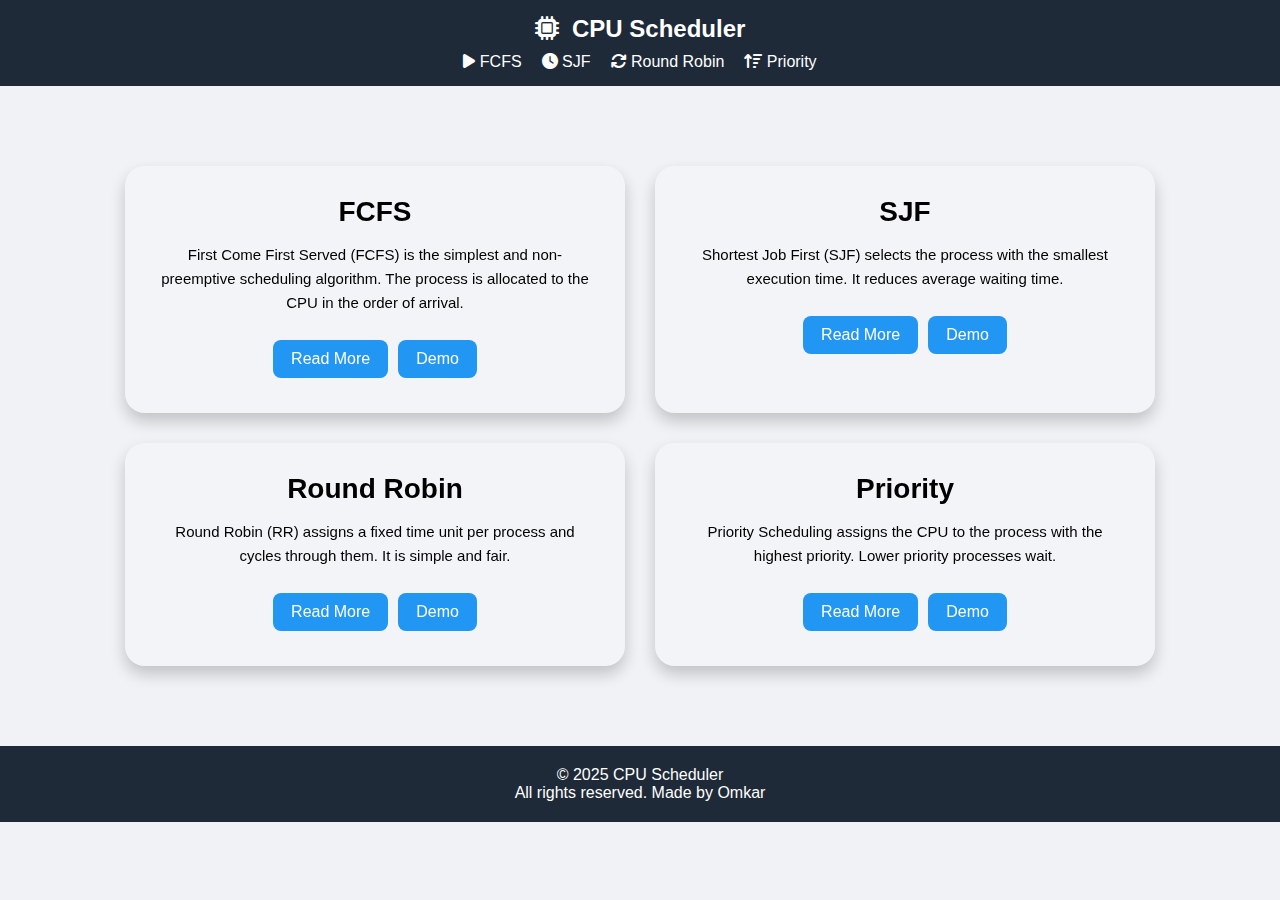
<file: index.html>
<!DOCTYPE html>
<html lang="en">
<head>
  <meta charset="UTF-8" />
  <meta name="viewport" content="width=device-width, initial-scale=1.0"/>
  <title>CPU Scheduler</title>
  <link rel="stylesheet" href="style.css" />
  <link rel="stylesheet" href="https://cdnjs.cloudflare.com/ajax/libs/font-awesome/6.5.0/css/all.min.css" />
</head>
<body>

  <!-- Navbar -->
  <nav class="navbar">
    <div class="logo"><i class="fas fa-microchip"></i>&nbsp; CPU Scheduler</div>
    <ul class="nav-links">
      <li><i class="fas fa-play"></i>&nbsp;<a href="#FCFS">FCFS</a></li>
      <li><i class="fas fa-clock"></i>&nbsp;<a href="#SJF">SJF</a></li>
      <li><i class="fas fa-sync"></i>&nbsp;<a href="#RR">Round Robin</a></li>
      <li><i class="fas fa-sort-amount-up"></i>&nbsp;<a href="#Priority">Priority</a></li>
    </ul>
  </nav>

  <!-- Card Container -->
  <div class="card-container">
    <!-- Card 1 -->
    <div class="card" id="FCFS">
      <div class="card-content">
        <h2>FCFS</h2>
        <p>First Come First Served (FCFS) is the simplest and non-preemptive scheduling algorithm. The process is allocated to the CPU in the order of arrival.</p>
        <div class="buttons">
          <a href="https://www.geeksforgeeks.org/dsa/first-come-first-serve-cpu-scheduling-non-preemptive/" class="btn">Read More</a>
          <a href="cpu.html" class="btn">Demo</a>
        </div>
      </div>
    </div>

    <!-- Card 2 -->
    <div class="card" id="SJF">
      <div class="card-content">
        <h2>SJF</h2>
        <p>Shortest Job First (SJF) selects the process with the smallest execution time. It reduces average waiting time.</p>
        <div class="buttons">
          <a href="https://www.geeksforgeeks.org/dsa/program-for-shortest-job-first-or-sjf-cpu-scheduling-set-1-non-preemptive/" class="btn">Read More</a>
          <a href="cpu.html"   class="btn">Demo</a>
        </div>
      </div>
    </div>

    <!-- Card 3 -->
    <div class="card" id="RR">
      <div class="card-content">
        <h2>Round Robin</h2>
        <p>Round Robin (RR) assigns a fixed time unit per process and cycles through them. It is simple and fair.</p>
        <div class="buttons">
          <a href="https://www.geeksforgeeks.org/operating-systems/round-robin-scheduling-in-operating-system/" class="btn">Read More</a>
          <a href="cpu.html"  class="btn">Demo</a>
        </div>
      </div>
    </div>

    <!-- Card 4 -->
    <div class="card" id="Priority">
      <div class="card-content">
        <h2>Priority</h2>
        <p>Priority Scheduling assigns the CPU to the process with the highest priority. Lower priority processes wait.</p>
        <div class="buttons">
          <a href="https://www.geeksforgeeks.org/operating-systems/priority-scheduling-in-operating-system/" class="btn">Read More</a>
          <a href="cpu.html"  class="btn">Demo</a>
        </div>
      </div>
    </div>

   
    
  </div>

  <!-- Footer -->
  <footer>
    <div>
      <p>&copy; 2025 CPU Scheduler</p>
      <p>All rights reserved. Made by Omkar</p>
    </div>
    
  </footer>

</body>
</html>
</file>
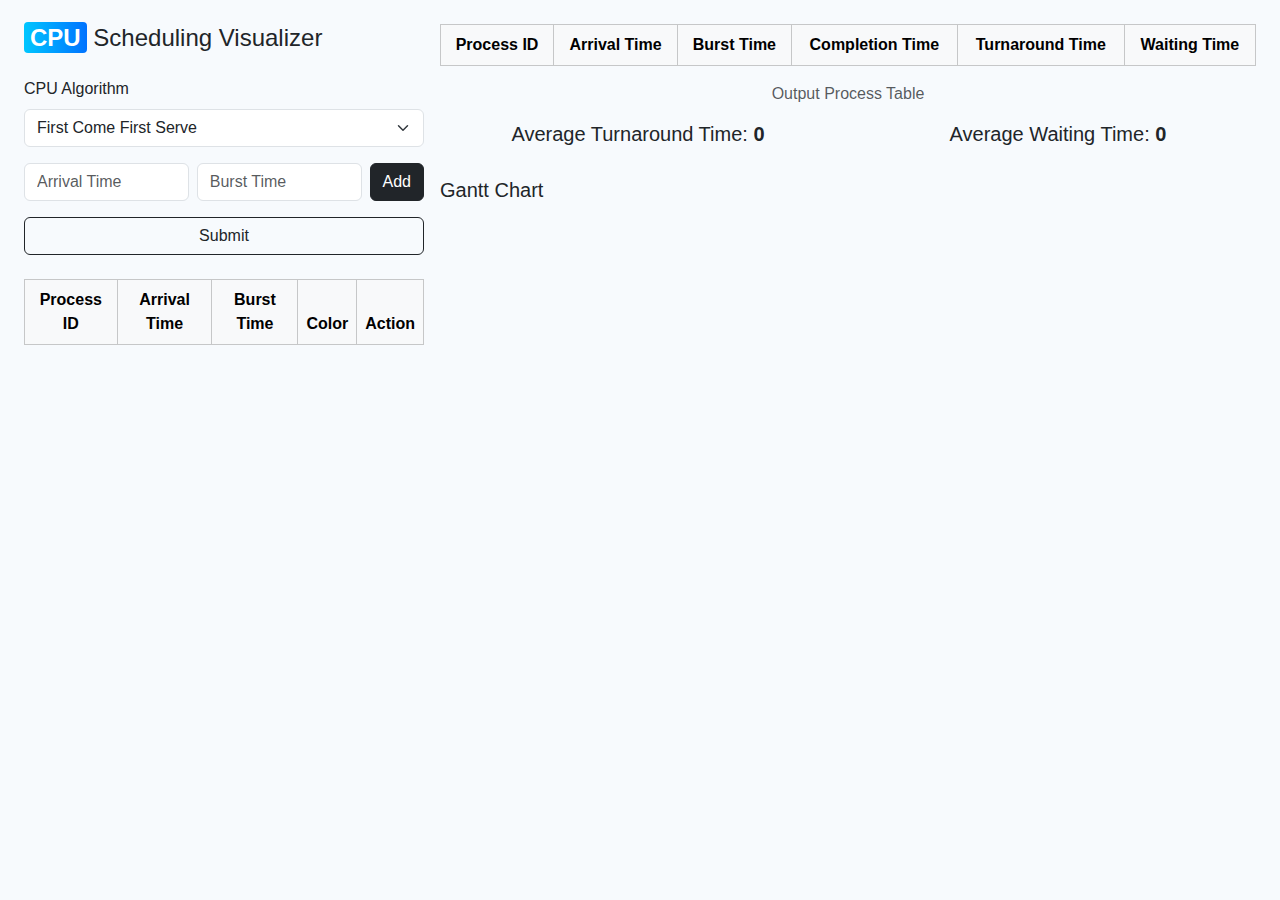
<file: cpu.html>
<!DOCTYPE html>
<html lang="en">
<head>
  <meta charset="UTF-8" />
  <meta name="viewport" content="width=device-width, initial-scale=1">

  <title>CPU Scheduling Visualizer</title>
  <link href="https://cdn.jsdelivr.net/npm/bootstrap@5.3.0/dist/css/bootstrap.min.css" rel="stylesheet" />
  <link rel="stylesheet" href="cpu.css">
</head>
<body>
<div class="container-fluid p-4">
  <div class="row gx-3 gy-4">
    <!-- Left panel -->
    <div class="col-md-4 col-12">
      <h4 class="title"><span>CPU</span> Scheduling Visualizer</h4>

      <label class="form-label mt-3">CPU Algorithm</label>
      <select id="algorithm" class="form-select mb-3" onchange="toggleTQ()">
        <option value="fcfs" selected>First Come First Serve</option>
        <option value="sjf">Shortest Job First</option>
        <option value="priority">Priority</option>
        <option value="rr">Round Robin</option>
      </select>

      <div class="d-flex gap-2 mb-3">
        <input class="form-control" id="arrival" placeholder="Arrival Time">
        <input class="form-control" id="burst" placeholder="Burst Time">
        <button class="btn btn-dark" onclick="addProcess()">Add</button>
      </div>
      <div id="priorityContainer" style="display: none;">
        <input class="form-control mb-3" id="priority" placeholder="Priority">
      </div>
      <div id="tqContainer" style="display: none;">
        <input type="number" id="timeQuantum" class="form-control mb-3" placeholder="Time Quantum">
      </div>

      <button class="btn btn-outline-dark w-100 mb-4" onclick="runSelectedAlgorithm()">Submit</button>

      <!-- Input Table -->
      <div class="table-responsive">
        <table class="table table-light table-bordered text-center" id="inputTable">
          <thead>
            <tr>
              <th>Process ID</th>
              <th>Arrival Time</th>
              <th>Burst Time</th>
              <th id="priorityHeader" style="display:none;">Priority</th>
              <th>Color</th>
              <th>Action</th>
            </tr>
          </thead>
          <tbody></tbody>
        </table>
      </div>
    </div>

    <!-- Right panel -->
    <div class="col-md-8 col-12">
      <div class="table-responsive">
        <table class="table table-bordered text-center" id="outputTable">
          <thead class="table-light">
            <tr>
              <th>Process ID</th>
              <th>Arrival Time</th>
              <th>Burst Time</th>
              <th>Completion Time</th>
              <th>Turnaround Time</th>
              <th>Waiting Time</th>
            </tr>
          </thead>
          <tbody></tbody>
        </table>
      </div>

      <p class="text-muted text-center">Output Process Table</p>

      <div class="row text-center my-3">
        <div class="col">
          <h5>Average Turnaround Time: <strong id="avgTat">0</strong></h5>
        </div>
        <div class="col">
          <h5>Average Waiting Time: <strong id="avgWt">0</strong></h5>
        </div>
      </div>

      <h5 class="mt-4">Gantt Chart</h5>
      <div class="overflow-auto mb-2" style="white-space: nowrap;" id="ganttChartContainer">
        <div class="d-inline-flex align-items-center" id="ganttChart"></div>
      <div class="overflow-auto" style="white-space: nowrap;">
        <div class="d-inline-flex gap-3 ps-1 mt-0" id="ganttTimes"></div>
      </div>
      </div>
    </div>
  </div>
</div>

<script src="script.js"></script>


</body>
</html>
</file>
<file: style.css>
* {
  margin: 0;
  padding: 0;
  box-sizing: border-box;
}

body {
  font-family: 'Segoe UI', sans-serif;
  background: #f0f2f5;
}


.navbar {
  display: flex;
  flex-direction: column;
  align-items: center;
  background: #1e2a38;
  color: white;
  padding: 15px 30px;
  position: sticky;
  top: 0;
  z-index: 1000;
}

.logo {
  font-size: 24px;
  font-weight: bold;
  margin-bottom: 10px;
}

.nav-links {
  list-style: none;
  display: flex;
  flex-wrap: wrap;
  justify-content: center;
  gap: 20px;
}

.nav-links li a {
  text-decoration: none;
  color: white;
  font-weight: 500;
  transition: color 0.3s ease;
}

.nav-links li a:hover {
  color: #4fc3f7;
}


.card-container {
  display: flex;
  flex-wrap: wrap;
  justify-content: center;
  gap: 30px;
  max-width: 1200px;
  margin: 80px auto;
  padding: 0 20px;
}



.card {
  background-color: rgba(255, 255, 255, 0.2);
  backdrop-filter: blur(10px);
  border-radius: 20px;
  padding: 30px;
  width: 100%;
  max-width: 400px;
  text-align: center;
  transition: transform 0.3s ease, box-shadow 0.3s ease;
  box-shadow: 0 8px 16px rgba(0, 0, 0, 0.2);

  scroll-margin-top: 100px; /* sticky navbar offset */
}

.card:hover {
  transform: scale(1.03);
  box-shadow: 0 12px 24px rgba(0, 0, 0, 0.3);
}

.card h2 {
  margin-bottom: 15px;
  font-size: 28px;
}

.card p {
  font-size: 15px;
  line-height: 1.6;
}

.buttons {
  margin-top: 20px;
  display: flex;
  align-items: center;
  justify-content: center;
  flex-wrap: wrap;
}

.btn {
  background-color: #2196f3;
  color: #fff;
  padding: 10px 18px;
  margin: 5px;
  border-radius: 8px;
  text-decoration: none;
  transition: background-color 0.3s ease;
}

.btn:hover {
  background-color: #0b7dda;
}


footer {
  text-align: center;
  padding: 20px;
  background: #1e2a38;
  color: white;
  margin-top: 40px;
}
.card {
  flex: 0 1 calc(50% - 30px); 
  max-width: 500px;
}

@media (max-width: 768px) {
  .card {
    flex: 0 1 100%;
  }
}
</file>
<file: cpu.css>
body {
      background-color: #f7fafd;
      font-family: 'Segoe UI', sans-serif;
    }
    .title span:first-child {
      background: linear-gradient(to right, #00c6ff, #0072ff);
      color: white;
      padding: 2px 6px;
      border-radius: 4px;
      font-weight: bold;
    }
    .gantt-box {
      border: 2px solid black;
      padding: 10px;
      margin-right: 5px;
      text-align: center;
      border-radius: 5px;
      min-width: 50px;
    }
    @media (max-width: 768px) {
      .gantt-box {
        min-width: 40px;
        font-size: 0.85rem;
        padding: 6px;
      }
    }

    .time-label {
  display: inline-block;
  min-width: 25px; /* match gantt-box width */
  text-align: left;
}
@media (max-width: 768px) {
  .time-label {
    min-width: 20px; /* match small box */
    font-size: 0.85rem;
  }
}
</file>
